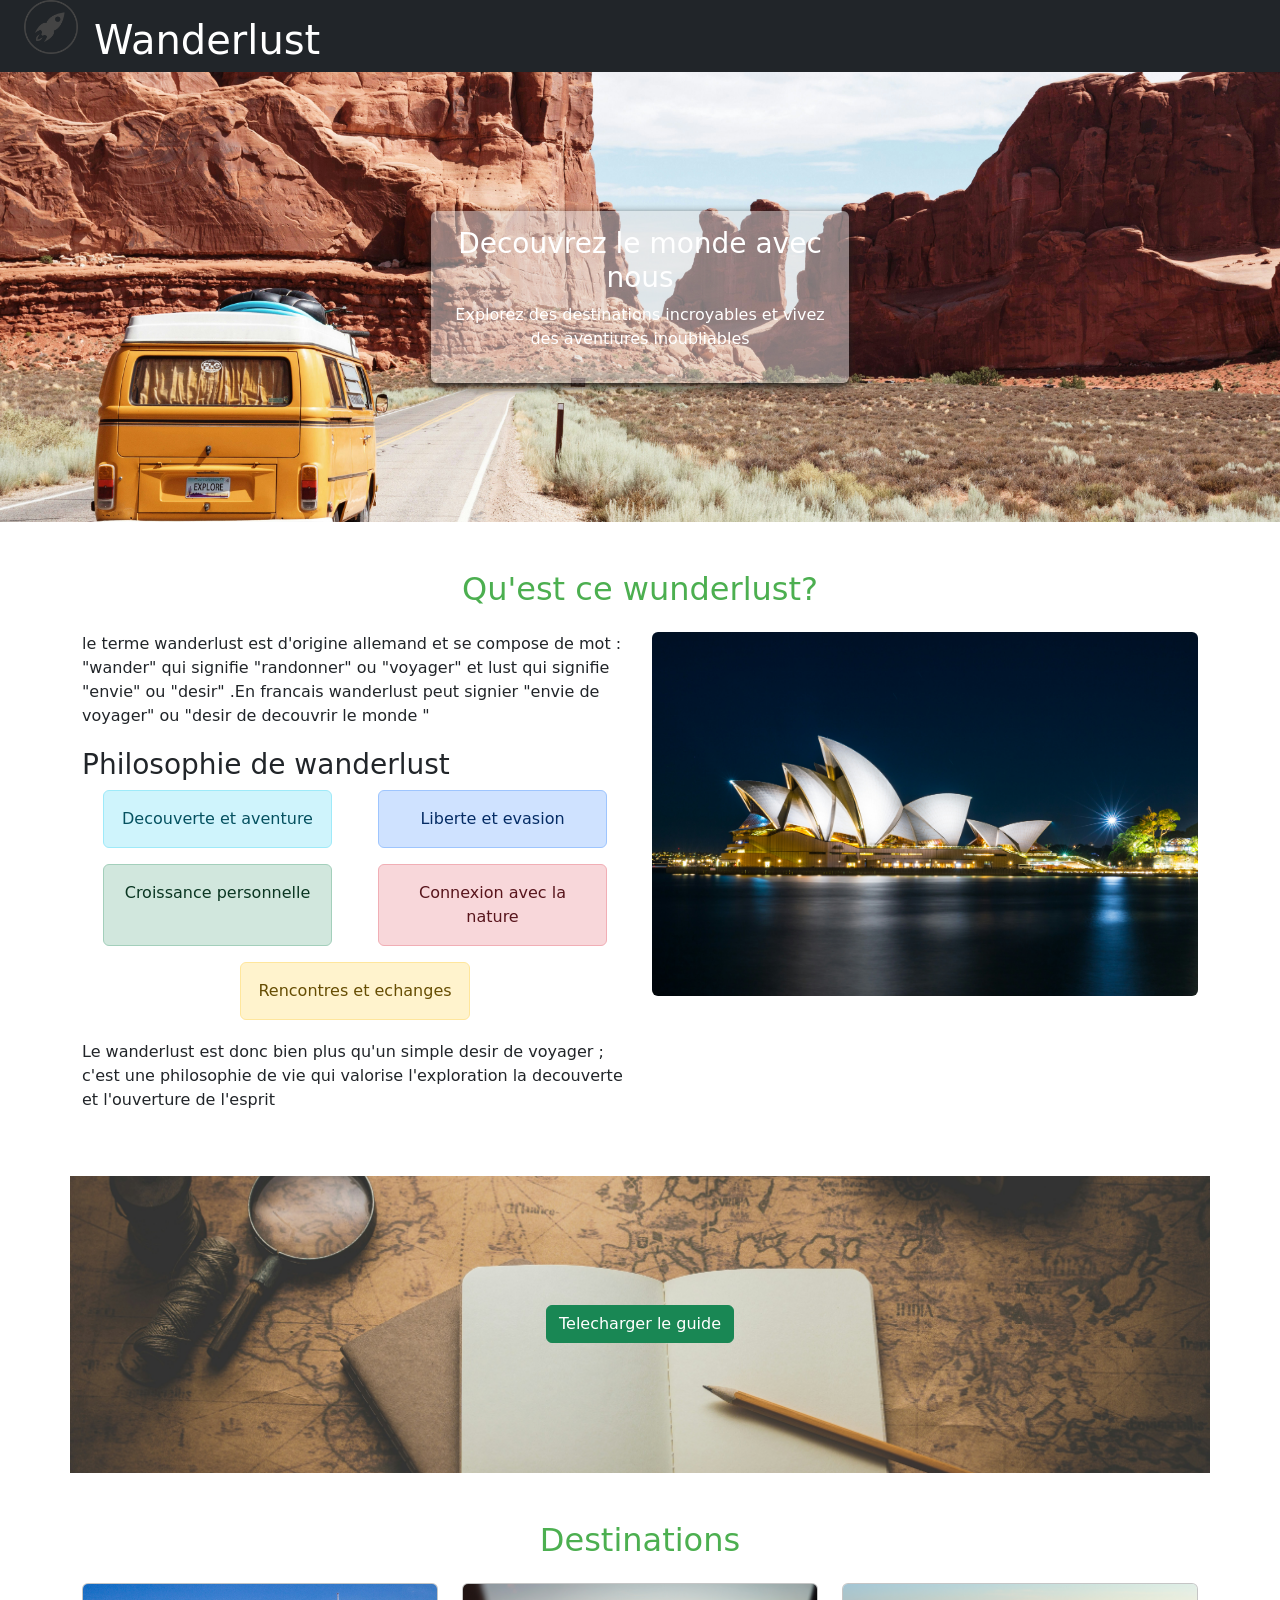
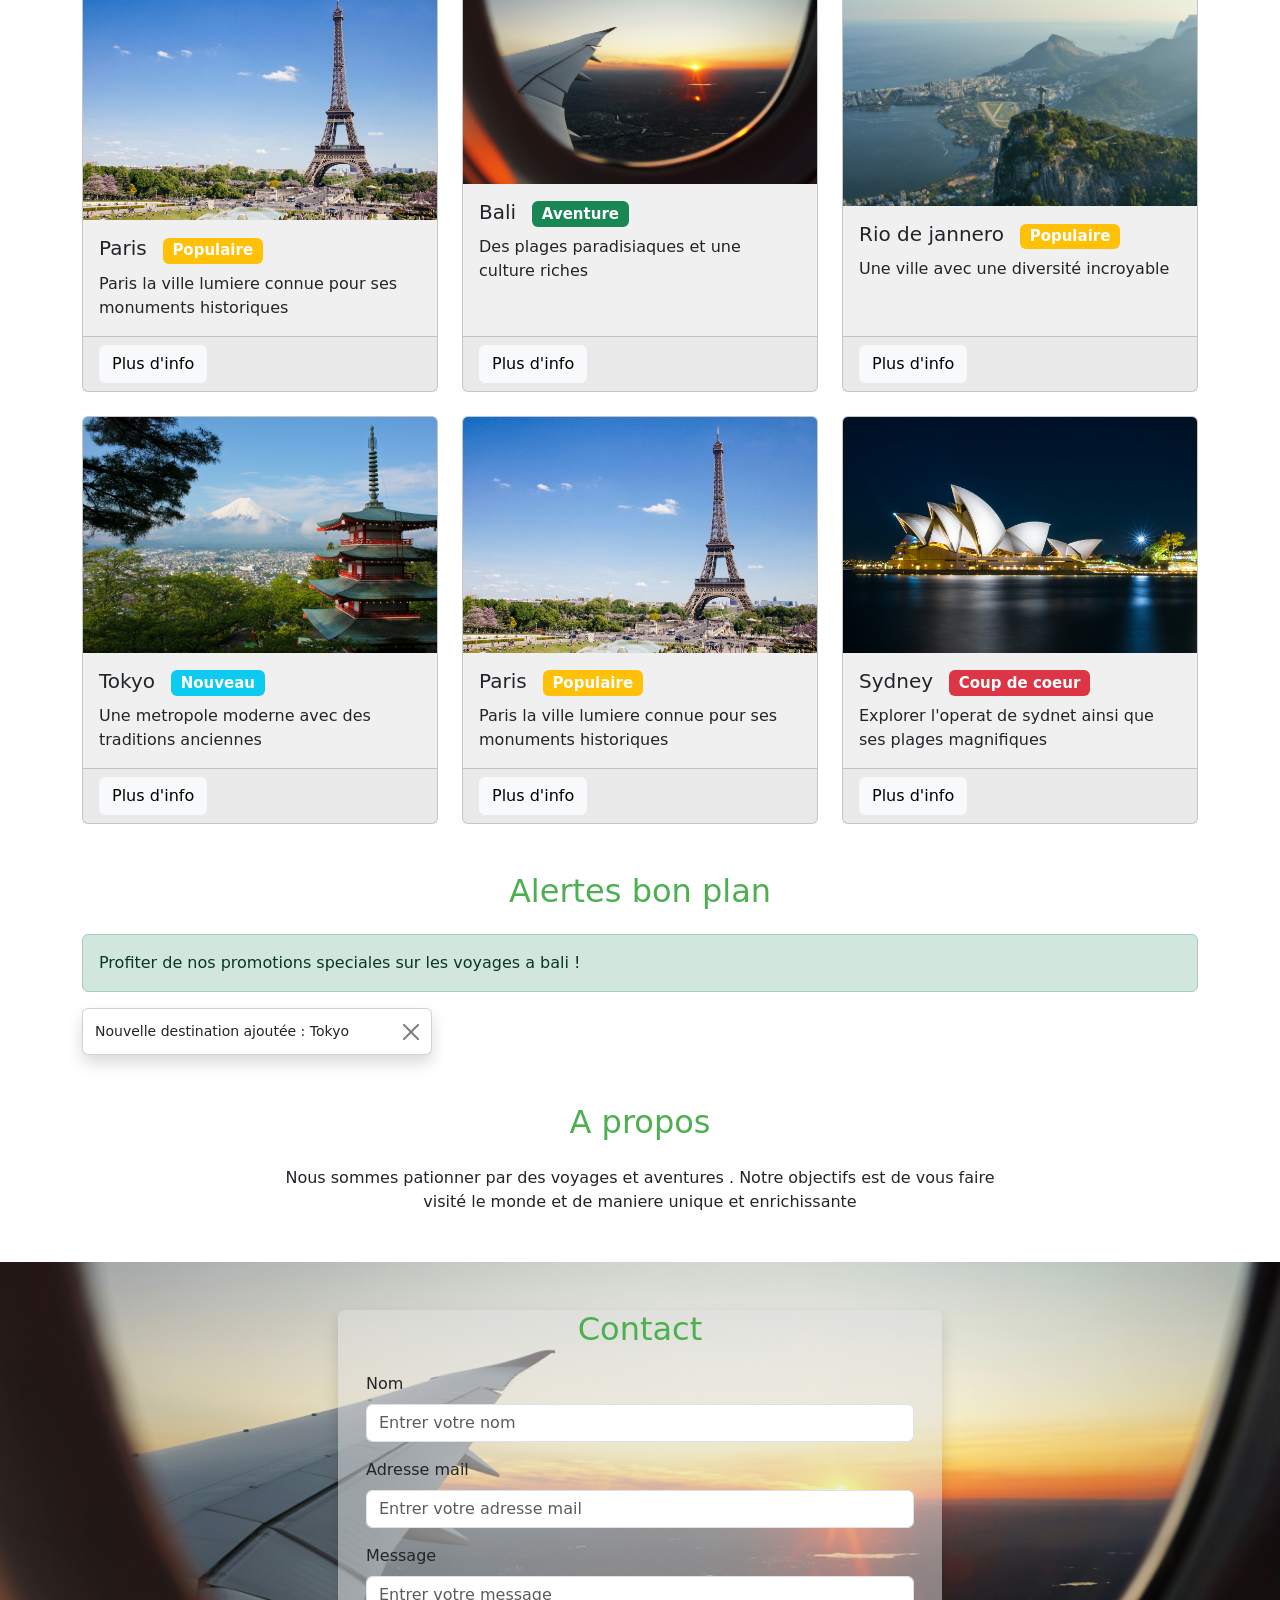
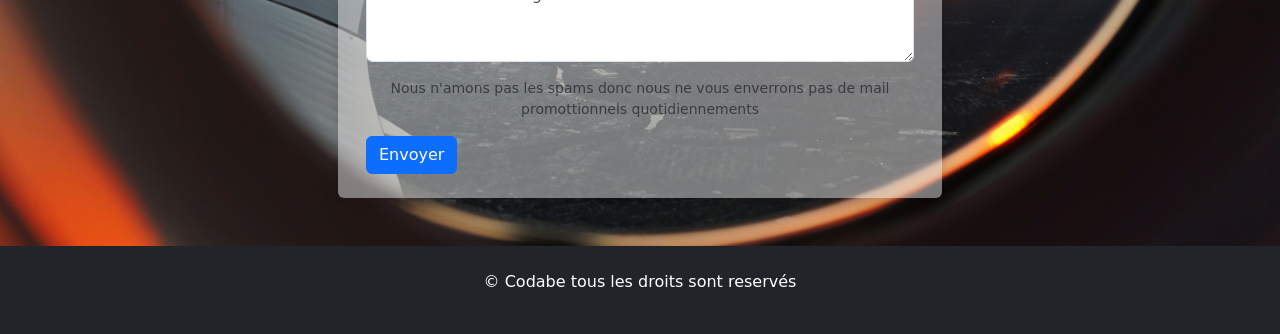
<file: index.html>
<!DOCTYPE html>
<html lang="en">
<head>
    <meta charset="UTF-8">
    <meta name="viewport" content="width=device-width, initial-scale=1.0">
    <title>Wanderlust</title>
    <link rel="stylesheet" href="bootstrap.min.css">
    <link rel="stylesheet" href="style.css">
</head>
<body>
    <header class="px-4 bg-dark text-white d-flex align-items-baseline">
        <img src="logo.png" alt="" class="logo me-3 ">
        <h1>Wanderlust</h1>
    </header>
    <div class="container-fluid hero d-flex align-items-center ">
        <div class="container card p-3 border-0 text-center col-8 col-md-6 col-lg-4 description text-white">
            <h3>Decouvrez le monde avec nous </h3>
            <p>Explorez des destinations incroyables et vivez des aventiures inoubliables</p>
        </div>
    </div>
    <div class="container my-5">
        <h2>Qu'est ce wunderlust?</h2>
        <div class="row">
            <div class="col-md-6">
                <div class="row g-1">
                    <p>le terme wanderlust est d'origine allemand et se compose de mot : "wander" qui signifie "randonner" ou "voyager" et lust qui signifie "envie" ou "desir" .En francais wanderlust peut signier "envie de voyager" ou "desir de decouvrir le monde "
                    </p>
                    <h3>Philosophie de wanderlust</h3>
                    <div class="container col-md-5 alert alert-info text-center" data-bs-toggle="tooltip" title="le wanderlust incarne le desir de decouvrir de nouveaux lieux culture et experience . c'est une soif aventure qui pousse les individus a explorer le monde au dela de leur zone de confort">Decouverte et aventure</div>
                     <div class="container col-md-5 alert alert-primary text-center" data-bs-toggle="tooltip" title="le wanderlust incarne le desir de decouvrir de nouveaux lieux culture et experience . c'est une soif aventure qui pousse les individus a explorer le monde au dela de leur zone de confort">Liberte et evasion</div>
                      <div class="container col-md-5 alert alert-success text-center" data-bs-toggle="tooltip" title="le wanderlust incarne le desir de decouvrir de nouveaux lieux culture et experience . c'est une soif aventure qui pousse les individus a explorer le monde au dela de leur zone de confort">Croissance personnelle</div>
                       <div class="container col-md-5 alert alert-danger text-center" data-bs-toggle="tooltip" title="le wanderlust incarne le desir de decouvrir de nouveaux lieux culture et experience . c'est une soif aventure qui pousse les individus a explorer le monde au dela de leur zone de confort">Connexion avec la nature</div>
                        <div class="container col-md-5 alert alert-warning text-center" data-bs-toggle="tooltip" title="le wanderlust incarne le desir de decouvrir de nouveaux lieux culture et experience . c'est une soif aventure qui pousse les individus a explorer le monde au dela de leur zone de confort">Rencontres et echanges</div>
                        <p>Le wanderlust est donc bien plus qu'un simple desir de voyager ; c'est une philosophie de vie qui valorise l'exploration la decouverte et l'ouverture de l'esprit </p>
                </div>
            </div>
            <div class="col-md-6">
                <img src="sidney.jpg" alt="" class="img-fluid rounded">
            </div>
        </div>
    </div>
    <div class="container donwload-section d-flex justify-content-center align-items-center">
        <a href="contains.pdf" download class="btn btn-success">Telecharger le guide</a>
    </div>
    <div class="container my-5">
        <h2>Destinations</h2>
        <div class="row row-cols-1 row-cols-md-2 row-cols-lg-3 g-4">
            <div class="col d-flex">
                <div class="card flex-fill">
                    <img src="paris.jpg" alt="" class="card-img-top">
                    <div class="card-body d-flex flex-column">
                        <h5 class="card-tittle">Paris<span class="badge bg-warning ms-3">Populaire</span></h5>
                        <p class="card-text flex-grow-1">Paris la ville lumiere connue pour ses monuments historiques</p>
                    </div>
                    <div class="card-footer">
    <button type="button" class="btn btn-light" data-bs-toggle="popover" title="Paris" data-bs-content="Obtenir plus d'info">Plus d'info</button>
</div>
                </div>
            </div>
            <div class="col d-flex">
                <div class="card flex-fill">
                    <img src="plane.jpg" alt="" class="card-img-top">
                    <div class="card-body d-flex flex-column">
                        <h5 class="card-tittle">Bali<span class="badge bg-success ms-3">Aventure</span></h5>
                        <p class="card-text flex-grow-1">Des plages paradisiaques et une culture riches</p>
                    </div>
                    <div class="card-footer">
    <button type="button" class="btn btn-light" data-bs-toggle="popover" title="Bali" data-bs-content="Obtenir plus d'info">Plus d'info</button>
</div>
                </div>
            </div>
            <div class="col d-flex">
                <div class="card flex-fill">
                    <img src="rio.jpg" alt="" class="card-img-top">
                    <div class="card-body d-flex flex-column">
                        <h5 class="card-tittle">Rio de jannero<span class="badge bg-warning ms-3">Populaire</span></h5>
                        <p class="card-text flex-grow-1">Une ville avec une diversité incroyable</p>
                    </div>
                    <div class="card-footer">
    <button type="button" class="btn btn-light" data-bs-toggle="popover" title="Rio de jannero" data-bs-content="Obtenir plus d'info">Plus d'info</button>
</div>
                </div>
            </div>
            <div class="col d-flex">
                <div class="card flex-fill">
                    <img src="tokyo.jpg" alt="" class="card-img-top">
                    <div class="card-body d-flex flex-column">
                        <h5 class="card-tittle">Tokyo<span class="badge bg-info ms-3">Nouveau</span></h5>
                        <p class="card-text flex-grow-1">Une metropole moderne avec des traditions anciennes</p>
                    </div>
                    <div class="card-footer">
    <button type="button" class="btn btn-light" data-bs-toggle="popover" title="Tokyo" data-bs-content="Obtenir plus d'info">Plus d'info</button>
</div>
                </div>
            </div>
            <div class="col d-flex">
                <div class="card flex-fill">
                    <img src="paris.jpg" alt="" class="card-img-top">
                    <div class="card-body d-flex flex-column">
                        <h5 class="card-tittle">Paris<span class="badge bg-warning ms-3">Populaire</span></h5>
                        <p class="card-text flex-grow-1">Paris la ville lumiere connue pour ses monuments historiques</p>
                    </div>
                    <div class="card-footer">
    <button type="button" class="btn btn-light" data-bs-toggle="popover" title="Paris" data-bs-content="Obtenir plus d'info">Plus d'info</button>
</div>
                </div>
            </div>
            <div class="col d-flex">
                <div class="card flex-fill">
                    <img src="sidney.jpg" alt="" class="card-img-top">
                    <div class="card-body d-flex flex-column">
                        <h5 class="card-tittle">Sydney<span class="badge bg-danger ms-3">Coup de coeur</span></h5>
                        <p class="card-text flex-grow-1">Explorer l'operat de sydnet ainsi que ses plages magnifiques</p>
                    </div>
                    <div class="card-footer">
                        <button type="button" class="btn btn-light" data-bs-toggle="popover" title="Sidney" data-bs-content="Obtenir plus d'info">Plus d'info</button>
                    </div>
                </div>
            </div>
        </div>
    </div>
    <div class="container">
        <h2>Alertes bon plan</h2>
        <div class="alert alert-success">
            Profiter de nos promotions speciales sur les voyages a bali !
        </div>
        <div class="toast align-items-center" role="alert" aria-live="assertive" aria-atomic="true" data-bs-autohide="false">
            <div class="d-flex">
                <div class="toast-body">
                    Nouvelle destination ajoutée : Tokyo
                </div>
                <button type="button" class="btn btn-close me-2 m-auto" data-bs-dismiss="toast" aria-label="Close"></button>
            </div>
        </div>
    </div>
    <div class="container my-5">
        <h2>A propos</h2>
        <p class="col-md-8 offset-md-2 text-center">
            Nous sommes pationner par des voyages et aventures . Notre objectifs est de vous faire visité le monde et de maniere unique et enrichissante 
        </p>
    </div>
    <div class="container-fluid contact p-5">
        <div class="row">
            <div class="col-md-6 offset-md-3 card border-0 shadow">
                <form action="" class="mx-3">
                    <h2>Contact</h2>
                    <div class="mb-3">
                        <label for="name" class="form-label">Nom</label>
                        <input type="text" name="name" id="name" class="form-control"placeholder="Entrer votre nom">
                    </div>
                    <div class="mb-3">
    <label for="email" class="form-label">Adresse mail</label>
    <input type="email" name="email" id="email" class="form-control"placeholder="Entrer votre adresse mail">
</div>
<div class="mb-3">
    <label for="message" class="form-label">Message</label>
    <textarea name="message" id="message" rows="3" class="form-control" placeholder="Entrer votre message"></textarea>
</div>
<p class="form-text text-center">Nous n'amons pas les spams donc nous ne vous  enverrons pas de mail promottionnels  quotidiennements</p>
<button type="submit" class="btn btn-primary mb-4">Envoyer</button>
                </form>
            </div>
        </div>
    </div>
    <footer class="bg-dark text-center text-white py-4">
        <p>&copy; Codabe tous les droits sont reservés</p>
    </footer>
    <script src="bootstrap.bundle.min.js"></script>
    <script src="script.js"></script>
</body>
</html>
</file>
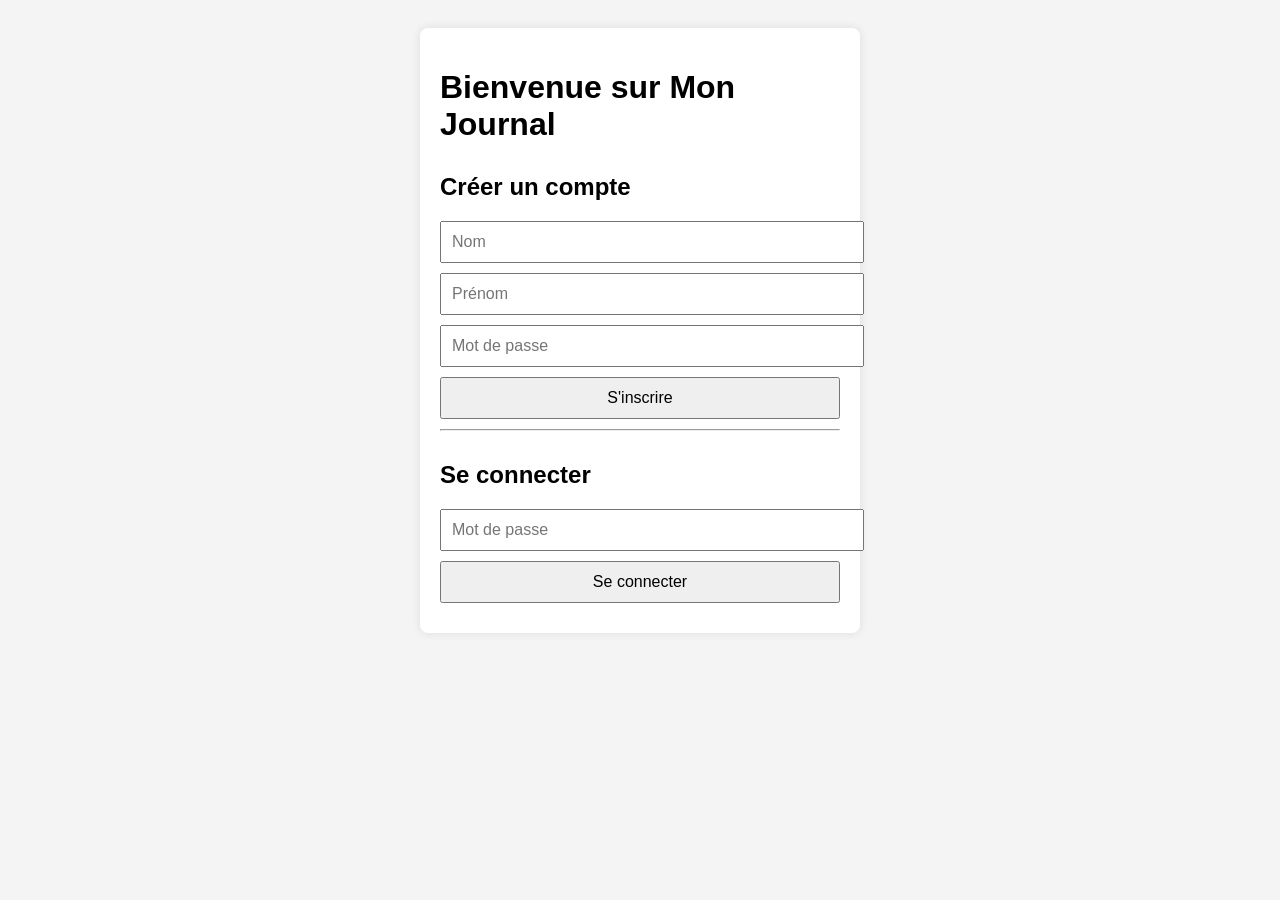
<file: index1.html>
<!DOCTYPE html>
<html lang="fr">
<head>
  <meta charset="UTF-8">
  <meta name="viewport" content="width=device-width, initial-scale=1.0">
  <title>Mon Journal Personnel</title>
  <link rel="stylesheet" href="style1.css">
</head>
<body>
  <div class="container">
    <h1>Bienvenue sur Mon Journal</h1>

    <h2>Créer un compte</h2>
    <input type="text" id="nom" placeholder="Nom">
    <input type="text" id="prenom" placeholder="Prénom">
    <input type="password" id="password" placeholder="Mot de passe">
    <button type="button" onclick="inscription()">S'inscrire</button>

    <hr>

    <h2>Se connecter</h2>
    <input type="password" id="loginPassword" placeholder="Mot de passe">
    <button type="button" onclick="connexion()">Se connecter</button>
  </div>

  <script src="script.js"></script>
</body>
</html>
</file>
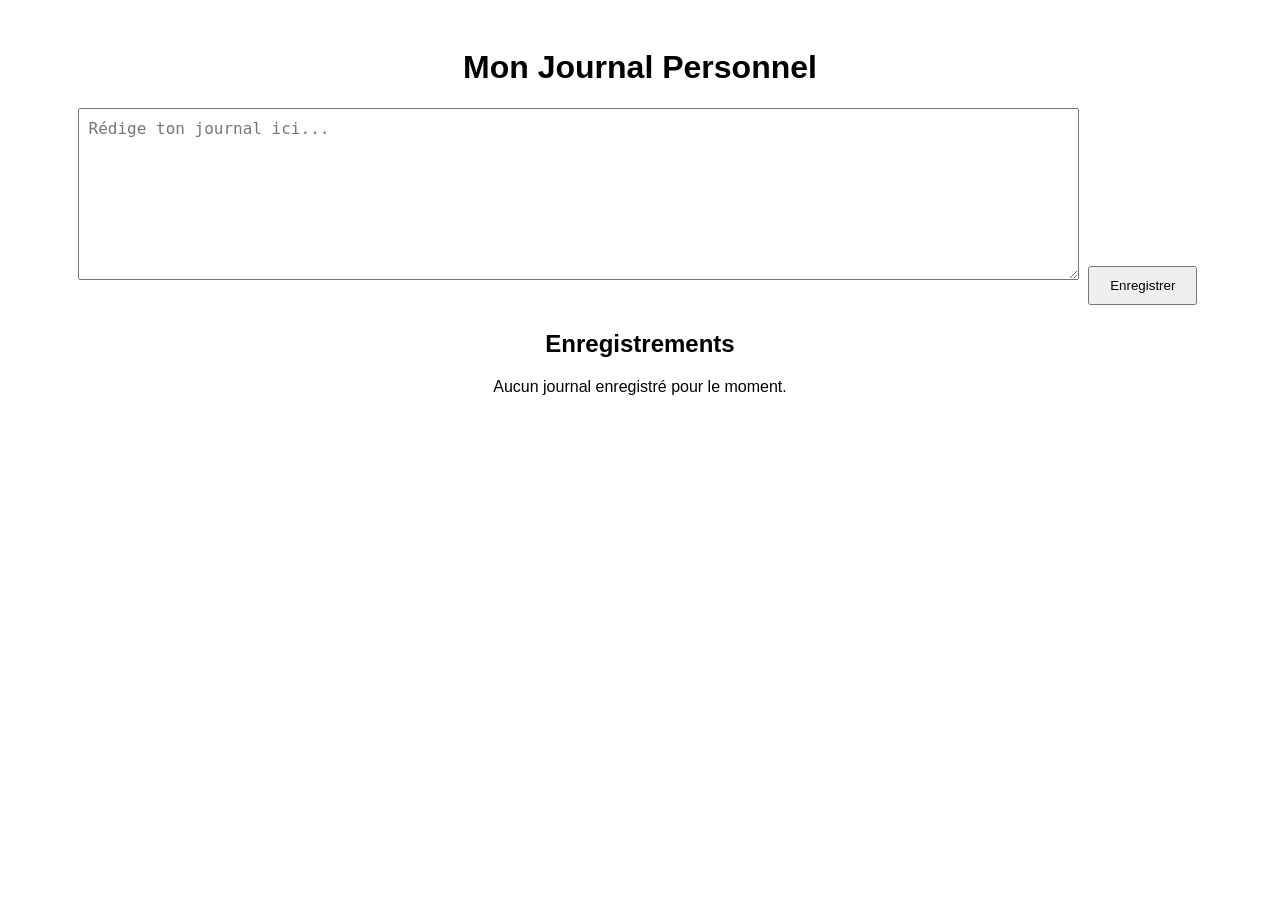
<file: index2.html>
<!DOCTYPE html>
<html lang="fr">
<head>
  <meta charset="UTF-8">
  <meta name="viewport" content="width=device-width, initial-scale=1.0">
  <title>Mon Journal</title>
  <link rel="stylesheet" href="style2.css">
</head>
<body>
  <div class="container">
    <h1> Mon Journal Personnel</h1>
    <p id="bienvenue"></p>

    <textarea id="journalEntry" placeholder="Rédige ton journal ici..."></textarea>
    <button onclick="enregistrerJournal()">Enregistrer</button>

    <h2> Enregistrements</h2>
    <div id="journalList"></div>
  </div>

  <script src="script1.js"></script>
</body>
</html>
</file>
<file: style.css>
.logo{
    height: 54px;
    width: 54px;
    animation: rotate 3s linear infinite;
}
@keyframes rotate{
    from {
        transform: rotate(0deg);
    }
    to{
        transform: rotate(360deg);
    }
}
.hero{
    background-image: url(hero.jpg);
    background-position: center;
    background-size: cover;
    background-repeat: no-repeat;
    height: 50vh;
}
.description{
    background-color: rgba(125, 125, 125, 0.8);
    box-shadow: 0rem 0.2rem 0.5rem rgb(25,25,25);
}
.description:hover{
    scale: 1.1;
}
h2{
    margin-bottom: 1.5rem;
    text-align: center;
    color: #4caf50;
}
.donwload-section{
    background-image: url(guide.jpg);
    background-position: center;
    background-size: cover;
    background-repeat: no-repeat;
    height: 33vh;
}
.contact{
    background-image: url(plane.jpg);
    background-repeat: no-repeat;
    background-position: center;
    background-size: cover;
    padding: 10vh 0px;
}
.card{
    background-color: rgba(225, 225, 225, 0.5);
}
.card:hover{
    scale: 1.1;
}
</file>
<file: style1.css>
body {
  font-family: Arial, sans-serif;
  padding: 20px;
  background-color: #f4f4f4;
}

.container {
  max-width: 400px;
  margin: auto;
  background: white;
  padding: 20px;
  border-radius: 8px;
  box-shadow: 0 0 10px rgba(0,0,0,0.1);
}

input, button {
  display: block;
  width: 100%;
  margin: 10px 0;
  padding: 10px;
  font-size: 16px;
}

h2 {
  margin-top: 30px;
}
</file>
<file: style2.css>
body{
    background-color:white;
    font-family: Arial, Helvetica, sans-serif;
    text-align: center;
    padding: 20px;
}
.journal-box {
    background: white;
    padding: 20px;
    border: 2px solid blue;
    width: 80%;
    margin: auto;
    border-radius: 10px;
}
textarea {
    width: 80%;
    height: 150px;
    font-size: 16px;
    padding: 10px;
    margin-bottom: 10px;
}
button {
    padding: 10px 20px;
    margin: 5px;
    cursor: pointer;
}
#entriesList {
    margin-top: 20px;
    text-align: left;
    width: 80%;
    margin: auto;
}
</file>
